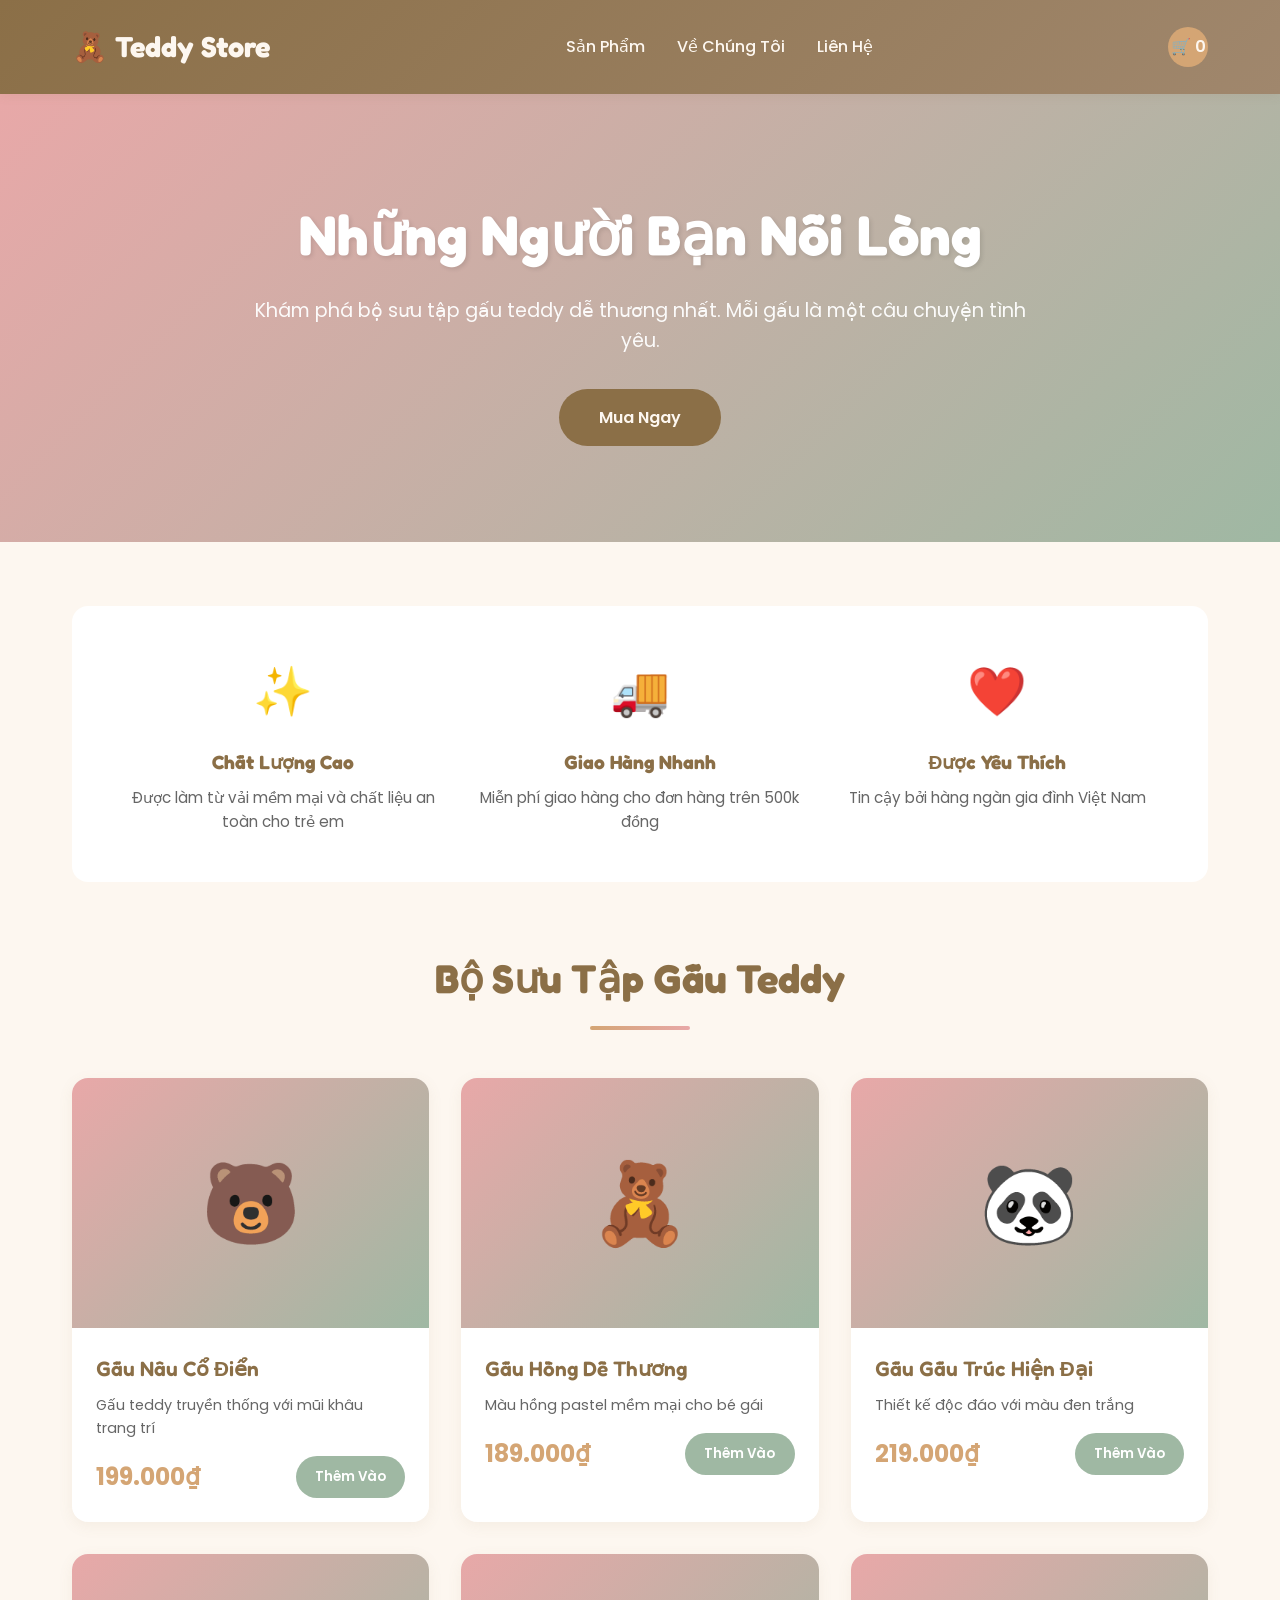
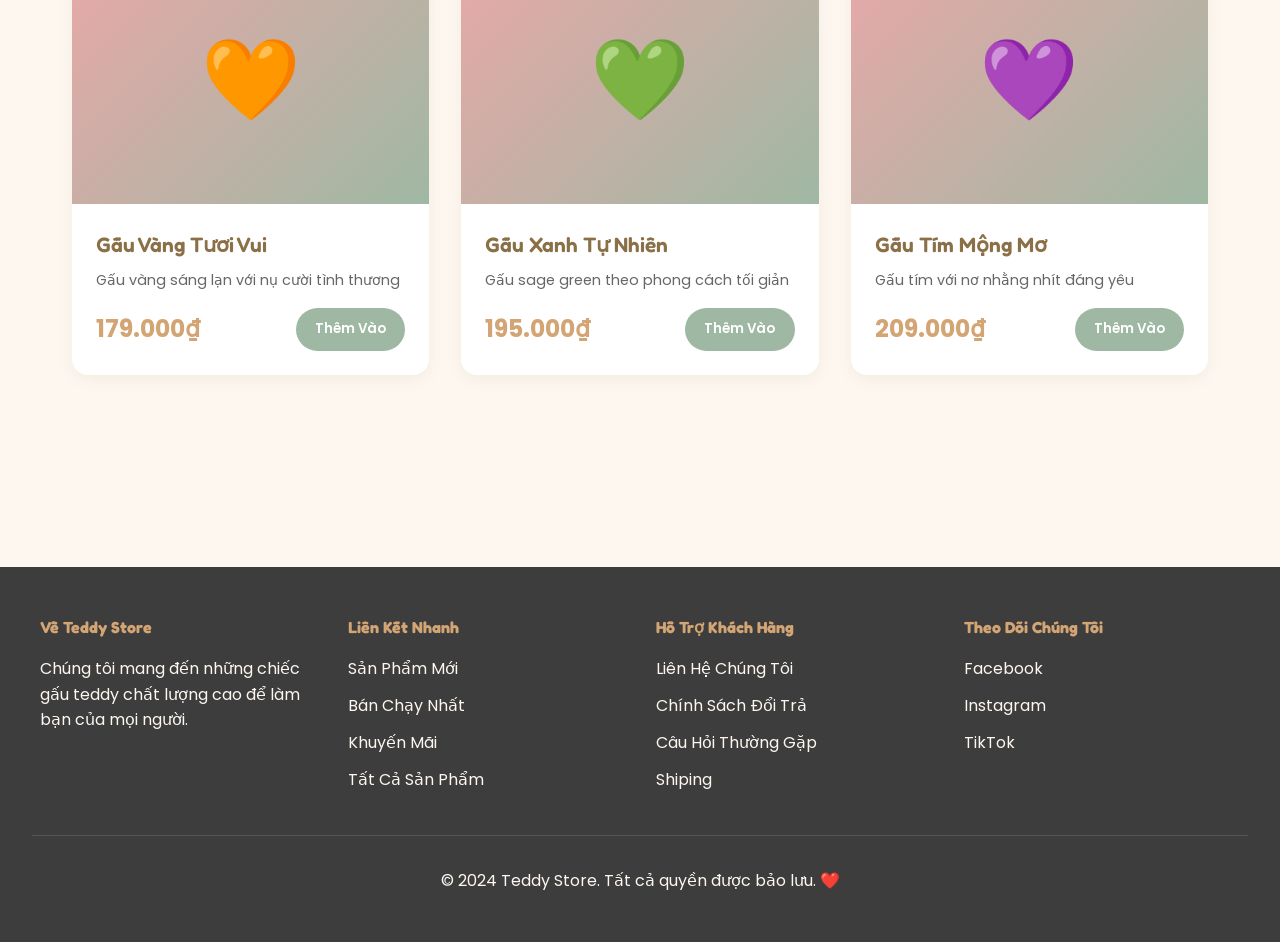
<file: index.html>
<!DOCTYPE html>
<html lang="vi">
<head>
    <meta charset="UTF-8">
    <meta name="viewport" content="width=device-width, initial-scale=1.0">
    <title>Cửa Hàng Gấu Teddy - Những Người Bạn Đáng Yêu</title>
    <link href="https://fonts.googleapis.com/css2?family=Fredoka:wght@400;600;700&family=Poppins:wght@400;500;600&display=swap" rel="stylesheet">
    <link rel="stylesheet" href="style.css">
</head>
<body>
    <!-- Header -->
    <header>
        <div class="header-content">
            <a href="#" class="logo">🧸 Teddy Store</a>
            <nav>
                <a href="#products">Sản Phẩm</a>
                <a href="#about">Về Chúng Tôi</a>
                <a href="#contact">Liên Hệ</a>
            </nav>
            <div class="cart-icon">🛒 0</div>
        </div>
    </header>

    <!-- Hero Section -->
    <section class="hero">
        <div class="hero-content">
            <h1>Những Người Bạn Nỗi Lòng</h1>
            <p>Khám phá bộ sưu tập gấu teddy dễ thương nhất. Mỗi gấu là một câu chuyện tình yêu.</p>
            <button class="cta-button">Mua Ngay</button>
        </div>
    </section>

    <!-- Main Content -->
    <main>
        <!-- Features -->
        <section class="features">
            <div class="feature">
                <div class="feature-icon">✨</div>
                <h3>Chất Lượng Cao</h3>
                <p>Được làm từ vải mềm mại và chất liệu an toàn cho trẻ em</p>
            </div>
            <div class="feature">
                <div class="feature-icon">🚚</div>
                <h3>Giao Hàng Nhanh</h3>
                <p>Miễn phí giao hàng cho đơn hàng trên 500k đồng</p>
            </div>
            <div class="feature">
                <div class="feature-icon">❤️</div>
                <h3>Được Yêu Thích</h3>
                <p>Tin cậy bởi hàng ngàn gia đình Việt Nam</p>
            </div>
        </section>

        <!-- Products Section -->
        <section id="products">
            <h2 class="section-title">Bộ Sưu Tập Gấu Teddy</h2>
            
            <div class="products-grid">
                <!-- Product 1 -->
                <div class="product-card">
                    <div class="product-image">🐻</div>
                    <div class="product-info">
                        <h3 class="product-name">Gấu Nâu Cổ Điển</h3>
                        <p class="product-description">Gấu teddy truyền thống với mũi khâu trang trí</p>
                        <div class="product-footer">
                            <span class="product-price">199.000₫</span>
                            <button class="add-to-cart">Thêm Vào</button>
                        </div>
                    </div>
                </div>

                <!-- Product 2 -->
                <div class="product-card">
                    <div class="product-image">🧸</div>
                    <div class="product-info">
                        <h3 class="product-name">Gấu Hồng Dễ Thương</h3>
                        <p class="product-description">Màu hồng pastel mềm mại cho bé gái</p>
                        <div class="product-footer">
                            <span class="product-price">189.000₫</span>
                            <button class="add-to-cart">Thêm Vào</button>
                        </div>
                    </div>
                </div>

                <!-- Product 3 -->
                <div class="product-card">
                    <div class="product-image">🐼</div>
                    <div class="product-info">
                        <h3 class="product-name">Gấu Gấu Trúc Hiện Đại</h3>
                        <p class="product-description">Thiết kế độc đáo với màu đen trắng</p>
                        <div class="product-footer">
                            <span class="product-price">219.000₫</span>
                            <button class="add-to-cart">Thêm Vào</button>
                        </div>
                    </div>
                </div>

                <!-- Product 4 -->
                <div class="product-card">
                    <div class="product-image">🧡</div>
                    <div class="product-info">
                        <h3 class="product-name">Gấu Vàng Tươi Vui</h3>
                        <p class="product-description">Gấu vàng sáng lạn với nụ cười tình thương</p>
                        <div class="product-footer">
                            <span class="product-price">179.000₫</span>
                            <button class="add-to-cart">Thêm Vào</button>
                        </div>
                    </div>
                </div>

                <!-- Product 5 -->
                <div class="product-card">
                    <div class="product-image">💚</div>
                    <div class="product-info">
                        <h3 class="product-name">Gấu Xanh Tự Nhiên</h3>
                        <p class="product-description">Gấu sage green theo phong cách tối giản</p>
                        <div class="product-footer">
                            <span class="product-price">195.000₫</span>
                            <button class="add-to-cart">Thêm Vào</button>
                        </div>
                    </div>
                </div>

                <!-- Product 6 -->
                <div class="product-card">
                    <div class="product-image">💜</div>
                    <div class="product-info">
                        <h3 class="product-name">Gấu Tím Mộng Mơ</h3>
                        <p class="product-description">Gấu tím với nơ nhằng nhít đáng yêu</p>
                        <div class="product-footer">
                            <span class="product-price">209.000₫</span>
                            <button class="add-to-cart">Thêm Vào</button>
                        </div>
                    </div>
                </div>
            </div>
        </section>
    </main>

    <!-- Footer -->
    <footer>
        <div class="footer-content">
            <div class="footer-section">
                <h4>Về Teddy Store</h4>
                <p>Chúng tôi mang đến những chiếc gấu teddy chất lượng cao để làm bạn của mọi người.</p>
            </div>
            <div class="footer-section">
                <h4>Liên Kết Nhanh</h4>
                <ul>
                    <li><a href="#">Sản Phẩm Mới</a></li>
                    <li><a href="#">Bán Chạy Nhất</a></li>
                    <li><a href="#">Khuyến Mãi</a></li>
                    <li><a href="#">Tất Cả Sản Phẩm</a></li>
                </ul>
            </div>
            <div class="footer-section">
                <h4>Hỗ Trợ Khách Hàng</h4>
                <ul>
                    <li><a href="#">Liên Hệ Chúng Tôi</a></li>
                    <li><a href="#">Chính Sách Đổi Trả</a></li>
                    <li><a href="#">Câu Hỏi Thường Gặp</a></li>
                    <li><a href="#">Shiping</a></li>
                </ul>
            </div>
            <div class="footer-section">
                <h4>Theo Dõi Chúng Tôi</h4>
                <ul>
                    <li><a href="#">Facebook</a></li>
                    <li><a href="#">Instagram</a></li>
                    <li><a href="#">TikTok</a></li>
                </ul>
            </div>
        </div>
        <div class="footer-bottom">
            <p>&copy; 2024 Teddy Store. Tất cả quyền được bảo lưu. ❤️</p>
        </div>
    </footer>
</body>
</html>
</file>
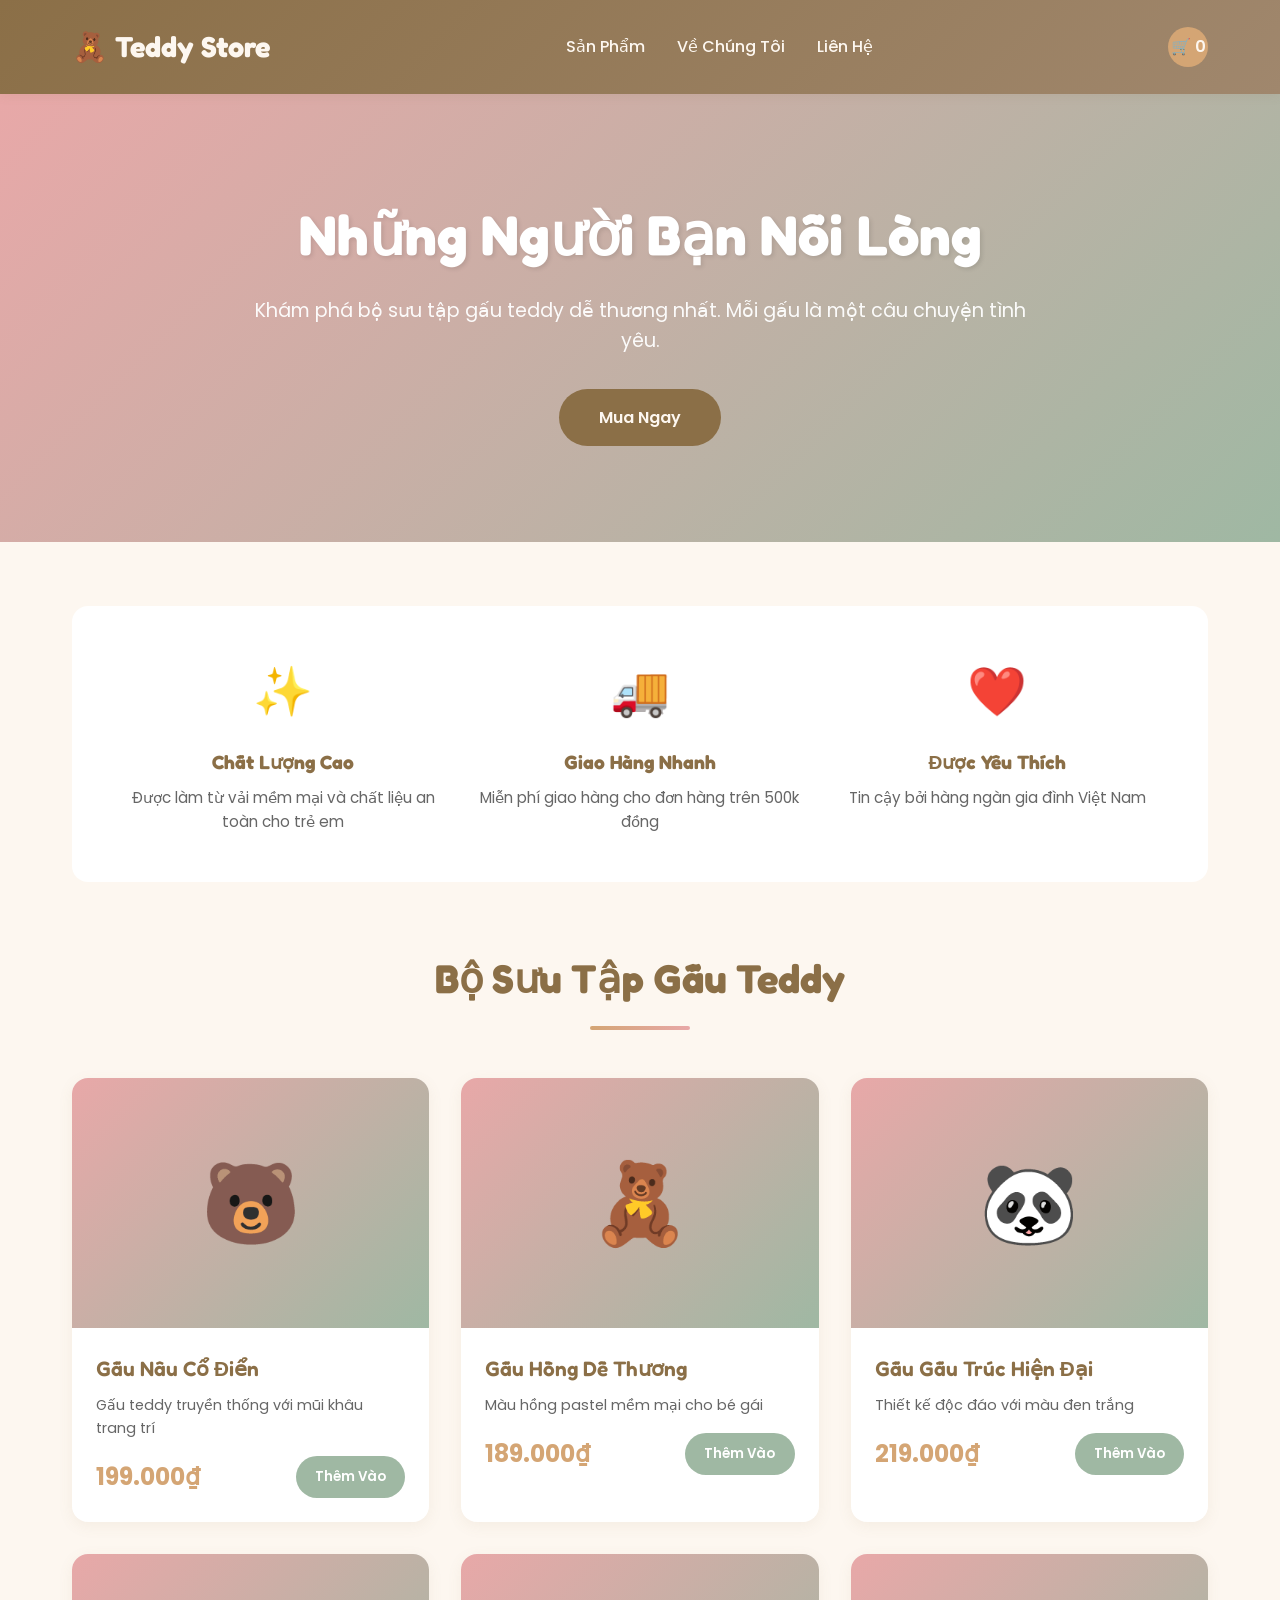
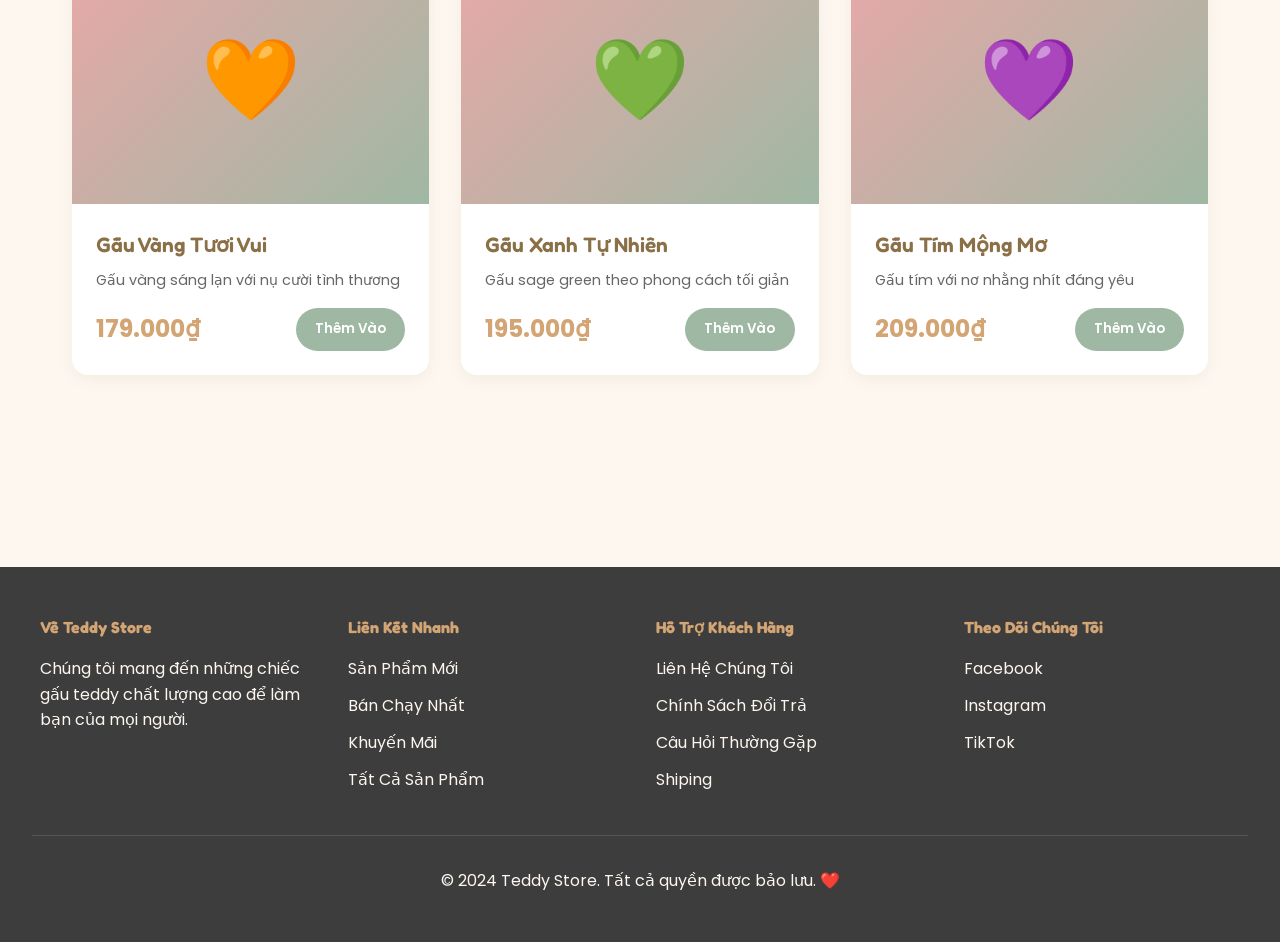
<file: teddy_store.html>
<!DOCTYPE html>
<html lang="vi">
<head>
    <meta charset="UTF-8">
    <meta name="viewport" content="width=device-width, initial-scale=1.0">
    <title>Cửa Hàng Gấu Teddy - Những Người Bạn Đáng Yêu</title>
    <link href="https://fonts.googleapis.com/css2?family=Fredoka:wght@400;600;700&family=Poppins:wght@400;500;600&display=swap" rel="stylesheet">
    <link rel="stylesheet" href="style.css">
</head>
<body>
    <!-- Header -->
    <header>
        <div class="header-content">
            <a href="#" class="logo">🧸 Teddy Store</a>
            <nav>
                <a href="#products">Sản Phẩm</a>
                <a href="#about">Về Chúng Tôi</a>
                <a href="#contact">Liên Hệ</a>
            </nav>
            <div class="cart-icon">🛒 0</div>
        </div>
    </header>

    <!-- Hero Section -->
    <section class="hero">
        <div class="hero-content">
            <h1>Những Người Bạn Nỗi Lòng</h1>
            <p>Khám phá bộ sưu tập gấu teddy dễ thương nhất. Mỗi gấu là một câu chuyện tình yêu.</p>
            <button class="cta-button">Mua Ngay</button>
        </div>
    </section>

    <!-- Main Content -->
    <main>
        <!-- Features -->
        <section class="features">
            <div class="feature">
                <div class="feature-icon">✨</div>
                <h3>Chất Lượng Cao</h3>
                <p>Được làm từ vải mềm mại và chất liệu an toàn cho trẻ em</p>
            </div>
            <div class="feature">
                <div class="feature-icon">🚚</div>
                <h3>Giao Hàng Nhanh</h3>
                <p>Miễn phí giao hàng cho đơn hàng trên 500k đồng</p>
            </div>
            <div class="feature">
                <div class="feature-icon">❤️</div>
                <h3>Được Yêu Thích</h3>
                <p>Tin cậy bởi hàng ngàn gia đình Việt Nam</p>
            </div>
        </section>

        <!-- Products Section -->
        <section id="products">
            <h2 class="section-title">Bộ Sưu Tập Gấu Teddy</h2>
            
            <div class="products-grid">
                <!-- Product 1 -->
                <div class="product-card">
                    <div class="product-image">🐻</div>
                    <div class="product-info">
                        <h3 class="product-name">Gấu Nâu Cổ Điển</h3>
                        <p class="product-description">Gấu teddy truyền thống với mũi khâu trang trí</p>
                        <div class="product-footer">
                            <span class="product-price">199.000₫</span>
                            <button class="add-to-cart">Thêm Vào</button>
                        </div>
                    </div>
                </div>

                <!-- Product 2 -->
                <div class="product-card">
                    <div class="product-image">🧸</div>
                    <div class="product-info">
                        <h3 class="product-name">Gấu Hồng Dễ Thương</h3>
                        <p class="product-description">Màu hồng pastel mềm mại cho bé gái</p>
                        <div class="product-footer">
                            <span class="product-price">189.000₫</span>
                            <button class="add-to-cart">Thêm Vào</button>
                        </div>
                    </div>
                </div>

                <!-- Product 3 -->
                <div class="product-card">
                    <div class="product-image">🐼</div>
                    <div class="product-info">
                        <h3 class="product-name">Gấu Gấu Trúc Hiện Đại</h3>
                        <p class="product-description">Thiết kế độc đáo với màu đen trắng</p>
                        <div class="product-footer">
                            <span class="product-price">219.000₫</span>
                            <button class="add-to-cart">Thêm Vào</button>
                        </div>
                    </div>
                </div>

                <!-- Product 4 -->
                <div class="product-card">
                    <div class="product-image">🧡</div>
                    <div class="product-info">
                        <h3 class="product-name">Gấu Vàng Tươi Vui</h3>
                        <p class="product-description">Gấu vàng sáng lạn với nụ cười tình thương</p>
                        <div class="product-footer">
                            <span class="product-price">179.000₫</span>
                            <button class="add-to-cart">Thêm Vào</button>
                        </div>
                    </div>
                </div>

                <!-- Product 5 -->
                <div class="product-card">
                    <div class="product-image">💚</div>
                    <div class="product-info">
                        <h3 class="product-name">Gấu Xanh Tự Nhiên</h3>
                        <p class="product-description">Gấu sage green theo phong cách tối giản</p>
                        <div class="product-footer">
                            <span class="product-price">195.000₫</span>
                            <button class="add-to-cart">Thêm Vào</button>
                        </div>
                    </div>
                </div>

                <!-- Product 6 -->
                <div class="product-card">
                    <div class="product-image">💜</div>
                    <div class="product-info">
                        <h3 class="product-name">Gấu Tím Mộng Mơ</h3>
                        <p class="product-description">Gấu tím với nơ nhằng nhít đáng yêu</p>
                        <div class="product-footer">
                            <span class="product-price">209.000₫</span>
                            <button class="add-to-cart">Thêm Vào</button>
                        </div>
                    </div>
                </div>
            </div>
        </section>
    </main>

    <!-- Footer -->
    <footer>
        <div class="footer-content">
            <div class="footer-section">
                <h4>Về Teddy Store</h4>
                <p>Chúng tôi mang đến những chiếc gấu teddy chất lượng cao để làm bạn của mọi người.</p>
            </div>
            <div class="footer-section">
                <h4>Liên Kết Nhanh</h4>
                <ul>
                    <li><a href="#">Sản Phẩm Mới</a></li>
                    <li><a href="#">Bán Chạy Nhất</a></li>
                    <li><a href="#">Khuyến Mãi</a></li>
                    <li><a href="#">Tất Cả Sản Phẩm</a></li>
                </ul>
            </div>
            <div class="footer-section">
                <h4>Hỗ Trợ Khách Hàng</h4>
                <ul>
                    <li><a href="#">Liên Hệ Chúng Tôi</a></li>
                    <li><a href="#">Chính Sách Đổi Trả</a></li>
                    <li><a href="#">Câu Hỏi Thường Gặp</a></li>
                    <li><a href="#">Shiping</a></li>
                </ul>
            </div>
            <div class="footer-section">
                <h4>Theo Dõi Chúng Tôi</h4>
                <ul>
                    <li><a href="#">Facebook</a></li>
                    <li><a href="#">Instagram</a></li>
                    <li><a href="#">TikTok</a></li>
                </ul>
            </div>
        </div>
        <div class="footer-bottom">
            <p>&copy; 2024 Teddy Store. Tất cả quyền được bảo lưu. ❤️</p>
        </div>
    </footer>
</body>
</html>
</file>
<file: style.css>
* {
    margin: 0;
    padding: 0;
    box-sizing: border-box;
}

body {
    font-family: 'Poppins', sans-serif;
    background-color: #FDF7F0;
    color: #3D3D3D;
    line-height: 1.6;
}

/* Header Navigation */
header {
    background: linear-gradient(135deg, #8B6F47 0%, #A0876D 100%);
    padding: 1.5rem 0;
    box-shadow: 0 2px 10px rgba(139, 111, 71, 0.1);
    position: sticky;
    top: 0;
    z-index: 100;
}

.header-content {
    max-width: 1200px;
    margin: 0 auto;
    padding: 0 2rem;
    display: flex;
    justify-content: space-between;
    align-items: center;
}

.logo {
    font-family: 'Fredoka', sans-serif;
    font-size: 1.8rem;
    font-weight: 700;
    color: #FDF7F0;
    text-decoration: none;
    display: flex;
    align-items: center;
    gap: 0.5rem;
}

.logo:hover {
    color: #D4A574;
}

nav {
    display: flex;
    gap: 2rem;
}

nav a {
    color: #FDF7F0;
    text-decoration: none;
    font-weight: 500;
    transition: color 0.3s ease;
}

nav a:hover {
    color: #D4A574;
}

.cart-icon {
    background: #D4A574;
    color: #FDF7F0;
    width: 40px;
    height: 40px;
    border-radius: 50%;
    display: flex;
    align-items: center;
    justify-content: center;
    cursor: pointer;
    font-weight: 600;
    transition: transform 0.3s ease;
}

.cart-icon:hover {
    transform: scale(1.1);
}

/* Hero Section */
.hero {
    background: linear-gradient(135deg, #E8A8A8 0%, #9FB8A3 100%);
    padding: 6rem 2rem;
    text-align: center;
    color: white;
}

.hero-content {
    max-width: 800px;
    margin: 0 auto;
}

.hero h1 {
    font-family: 'Fredoka', sans-serif;
    font-size: 3.5rem;
    font-weight: 700;
    margin-bottom: 1rem;
    text-shadow: 2px 2px 4px rgba(0, 0, 0, 0.1);
}

.hero p {
    font-size: 1.2rem;
    margin-bottom: 2rem;
    opacity: 0.95;
}

.cta-button {
    display: inline-block;
    background: #8B6F47;
    color: #FDF7F0;
    padding: 1rem 2.5rem;
    border-radius: 50px;
    text-decoration: none;
    font-weight: 600;
    transition: all 0.3s ease;
    border: none;
    cursor: pointer;
    font-size: 1rem;
    font-family: 'Poppins', sans-serif;
}

.cta-button:hover {
    background: #6F5837;
    transform: translateY(-2px);
    box-shadow: 0 10px 20px rgba(139, 111, 71, 0.3);
}

/* Main Content */
main {
    max-width: 1200px;
    margin: 0 auto;
    padding: 4rem 2rem;
}

.section-title {
    font-family: 'Fredoka', sans-serif;
    font-size: 2.5rem;
    font-weight: 700;
    text-align: center;
    margin-bottom: 3rem;
    color: #8B6F47;
}

.section-title::after {
    content: '';
    display: block;
    width: 100px;
    height: 4px;
    background: linear-gradient(90deg, #D4A574, #E8A8A8);
    margin: 1rem auto 0;
    border-radius: 2px;
}

/* Product Grid */
.products-grid {
    display: grid;
    grid-template-columns: repeat(auto-fit, minmax(280px, 1fr));
    gap: 2rem;
    margin-bottom: 4rem;
}

.product-card {
    background: white;
    border-radius: 16px;
    overflow: hidden;
    transition: all 0.3s ease;
    box-shadow: 0 4px 15px rgba(139, 111, 71, 0.08);
}

.product-card:hover {
    transform: translateY(-8px);
    box-shadow: 0 12px 30px rgba(139, 111, 71, 0.2);
}

.product-image {
    width: 100%;
    height: 250px;
    background: linear-gradient(135deg, #E8A8A8 0%, #9FB8A3 100%);
    display: flex;
    align-items: center;
    justify-content: center;
    font-size: 5rem;
    overflow: hidden;
}

.product-info {
    padding: 1.5rem;
}

.product-name {
    font-family: 'Fredoka', sans-serif;
    font-size: 1.3rem;
    font-weight: 600;
    color: #8B6F47;
    margin-bottom: 0.5rem;
}

.product-description {
    font-size: 0.9rem;
    color: #666;
    margin-bottom: 1rem;
}

.product-footer {
    display: flex;
    justify-content: space-between;
    align-items: center;
}

.product-price {
    font-size: 1.5rem;
    font-weight: 700;
    color: #D4A574;
}

.add-to-cart {
    background: #9FB8A3;
    color: white;
    border: none;
    padding: 0.7rem 1.2rem;
    border-radius: 25px;
    cursor: pointer;
    font-weight: 600;
    transition: all 0.3s ease;
    font-family: 'Poppins', sans-serif;
}

.add-to-cart:hover {
    background: #7FA087;
    transform: scale(1.05);
}

/* Features Section */
.features {
    background: white;
    padding: 3rem;
    border-radius: 16px;
    margin-bottom: 4rem;
    display: grid;
    grid-template-columns: repeat(auto-fit, minmax(250px, 1fr));
    gap: 2rem;
}

.feature {
    text-align: center;
}

.feature-icon {
    font-size: 3rem;
    margin-bottom: 1rem;
}

.feature h3 {
    font-family: 'Fredoka', sans-serif;
    font-size: 1.2rem;
    margin-bottom: 0.5rem;
    color: #8B6F47;
}

.feature p {
    color: #666;
    font-size: 0.95rem;
}

/* Footer */
footer {
    background: #3D3D3D;
    color: #FDF7F0;
    padding: 3rem 2rem;
    margin-top: 4rem;
}

.footer-content {
    max-width: 1200px;
    margin: 0 auto;
    display: grid;
    grid-template-columns: repeat(auto-fit, minmax(250px, 1fr));
    gap: 2rem;
    margin-bottom: 2rem;
}

.footer-section h4 {
    font-family: 'Fredoka', sans-serif;
    margin-bottom: 1rem;
    color: #D4A574;
}

.footer-section ul {
    list-style: none;
}

.footer-section ul li {
    margin-bottom: 0.7rem;
}

.footer-section a {
    color: #FDF7F0;
    text-decoration: none;
    transition: color 0.3s ease;
}

.footer-section a:hover {
    color: #D4A574;
}

.footer-bottom {
    border-top: 1px solid #555;
    padding-top: 2rem;
    text-align: center;
}

/* Responsive */
@media (max-width: 768px) {
    .hero h1 {
        font-size: 2.5rem;
    }

    nav {
        gap: 1rem;
        font-size: 0.9rem;
    }

    .products-grid {
        grid-template-columns: 1fr;
    }

    .section-title {
        font-size: 2rem;
    }

    header .header-content {
        padding: 0 1rem;
    }
}

/* Animations */
@keyframes fadeIn {
    from {
        opacity: 0;
        transform: translateY(20px);
    }
    to {
        opacity: 1;
        transform: translateY(0);
    }
}

.product-card {
    animation: fadeIn 0.6s ease forwards;
}

.product-card:nth-child(1) { animation-delay: 0.1s; }
.product-card:nth-child(2) { animation-delay: 0.2s; }
.product-card:nth-child(3) { animation-delay: 0.3s; }
</file>
